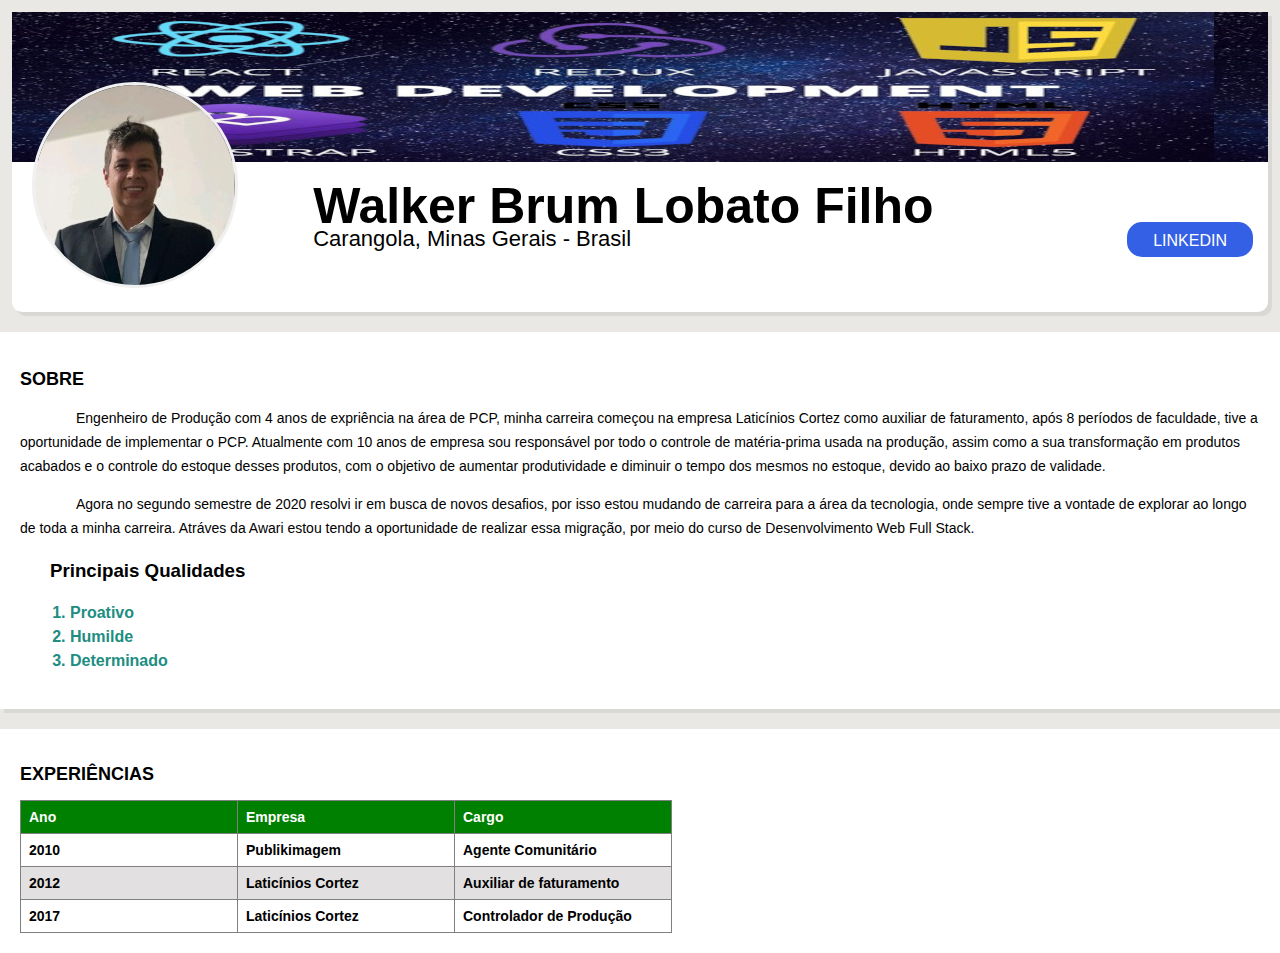
<file: Página Pessoal/index.html>
<!DOCTYPE html>
<html lang="pt-br">
<head>
	<meta charset="UTF-8">
	<title>Página Pessoal</title>
	<link rel="stylesheet" href="css/estilos.css"/>
</head>
<body>
	<header class="head">
		<article class="container">
			<div class="image-profile">
				<img src="imagens/linkedin.jpg"/>
			</div>
			<div class="text-head">
				<h1>Walker Brum Lobato Filho</h1>
				<p>Carangola, Minas Gerais - Brasil</p>
			</div>
			<nav class="link-linkedin">
				<a href="https://linkedin.com/in/walkerlobato">Linkedin</a>
			</nav>
		</article>
	</header>
	<main>
		<section class="section-one">
			<h2>Sobre</h2>
			<p>Engenheiro de Produção com 4 anos de expriência na área de PCP, minha carreira começou na empresa Laticínios Cortez como auxiliar de faturamento, após
			8 períodos de faculdade, tive a oportunidade de implementar o PCP. Atualmente com 10 anos de empresa sou responsável por todo o controle de matéria-prima
			usada na produção, assim como a sua transformação em produtos acabados e o controle do estoque desses produtos, com o objetivo de aumentar produtividade e
			diminuir o tempo dos mesmos no estoque, devido ao baixo prazo de validade.
			<p>Agora no segundo semestre de 2020 resolvi ir em busca de novos desafios, por isso estou mudando de carreira para a área da tecnologia, onde sempre tive
			a vontade de explorar ao longo de toda a minha carreira. Atráves da Awari estou tendo a oportunidade de realizar essa migração, por meio do curso de
			Desenvolvimento Web Full Stack.
			</p>
			<h3>Principais Qualidades</h3>
			<ol>
				<li>Proativo</li>
				<li>Humilde</li>
				<li>Determinado</li>
			</ol>
		</section>
		<section class="section-two">
			<h2>Experiências</h2>
			<table class="tabela">
				<tr>
					<th>Ano</th>
					<th>Empresa</th>
					<th>Cargo</th>
				</tr>
				<tr>
					<td>2010</td>
					<td>Publikimagem</td>
					<td>Agente Comunitário</td>
				</tr>
				<tr>
					<td>2012</td>
					<td>Laticínios Cortez</td>
					<td>Auxiliar de faturamento</td>
				</tr>
				<tr>
					<td>2017</td>
					<td>Laticínios Cortez</td>
					<td>Controlador de Produção</td>
				</tr>
			</table>
		</section>
	</main>	
</body>
</file>
<file: Página Pessoal/css/estilos.css>
body{
    margin: 0;
    padding: 0;
    font-family: Arial, Helvetica, sans-serif;
    
    background-color: rgb(233, 232, 229);
}

.head{
    background-color: white;
    box-shadow: 4px 4px rgba(0, 0, 0, 0.068);
    margin: 12px;
    /*Borda parte de baixo*/
    height: 300px;
    border-bottom-left-radius: 10px;
    border-bottom-right-radius: 10px;
}

.container{
    display: grid;
    grid-template-columns: 20% 68% 12%;
    background-image: url(../imagens/large1.jpg);
    height: 50%;
    padding: 0;

}

.image-profile{
    padding-top: 70px;
    padding-left: 20px;
}

.image-profile img{
    border: solid 3px rgb(240, 240, 240);
    border-radius: 50%;
}

.text-head{
    padding-top: 160px;
    padding-left: 50px;
    line-height: 0;
    text-align: left;
}

.text-head h1{
    font-size: 50px;
}

.text-head p{
    font-size: 22px;
}

.link-linkedin{
    padding-top: 210px;
    padding-left: 10px; 
    padding-right: 15px;
}

.link-linkedin a{
    display: block;
    text-align: center;
    background-color: rgb(52, 96, 230); 
    height: 15px;  
    padding: 10px;
    text-decoration: none ;
    color: white;
    text-transform: uppercase;
    border-radius: 15px;
    font-size: 16px;
}


section{
    margin-top: 20px;
    background-color: white;
    box-shadow: 4px 4px rgba(0, 0, 0, 0.068);
    padding: 20px;
}

.section-one{
    /*Distanciamento entre linhas*/
    line-height: 1.5em;
}

.section-one h2{
    /*Letras em maiúscula*/
    text-transform: uppercase;
    font-size: 18px;    
}

.section-one h3{
    padding-left: 30px;
}

.section-one p{
    /*Paragráfo*/
    text-indent: 4em;
    font-size: 14px
}

.section-two h2{
    text-transform: uppercase;
    font-size: 18px;  
}

.section-one ol{
    padding-left: 50px;
    color: rgb(32, 141, 130);
    font-weight: bolder;
    font-size: 16px;
}

.tabela{
    border-collapse: collapse;
}

.tabela tr th, td{
    width: 200px;
    border: solid 1px gray;
    text-align: left;
    padding: 8px;
    font-size: 14px;
    font-weight: 600;
}

.tabela tr th{
    background-color: green;
    color: white;
}

.tabela tr:nth-child(odd){
    background-color: rgb(226, 224, 224);
}
</file>
